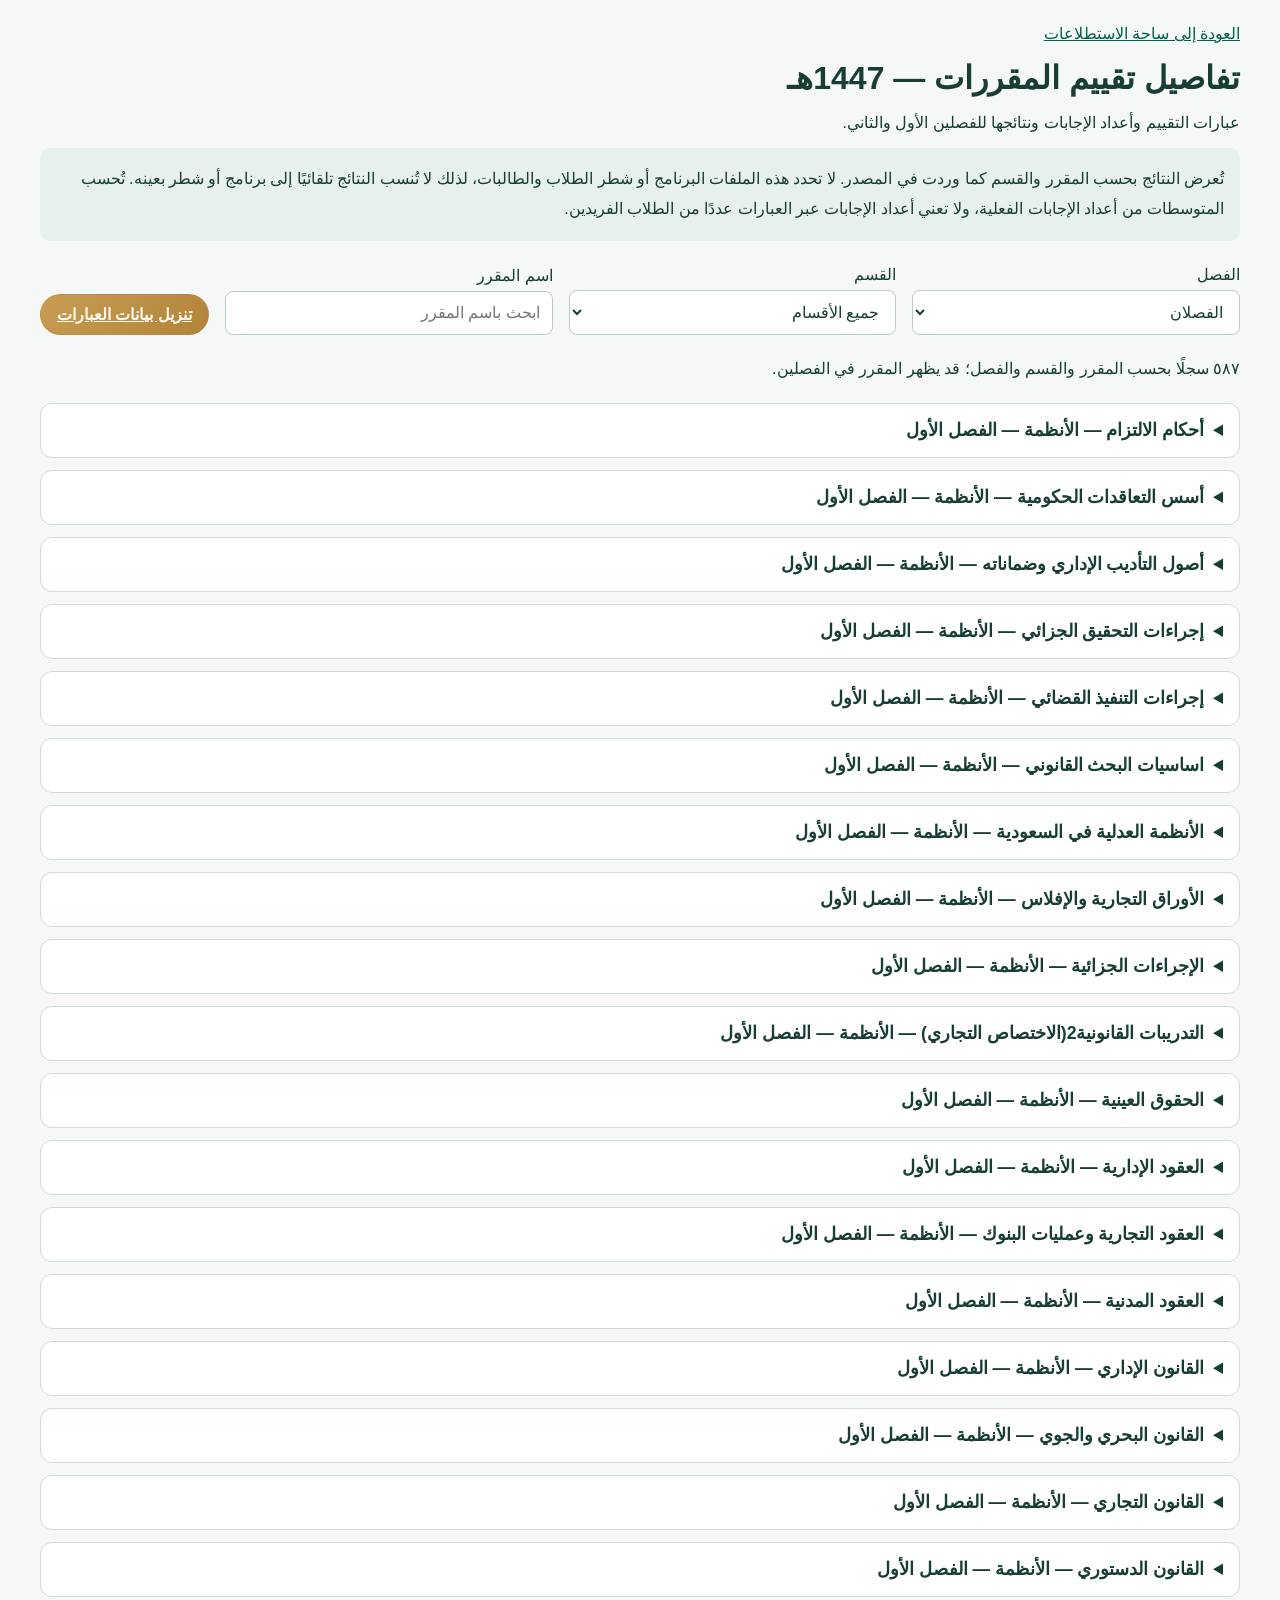
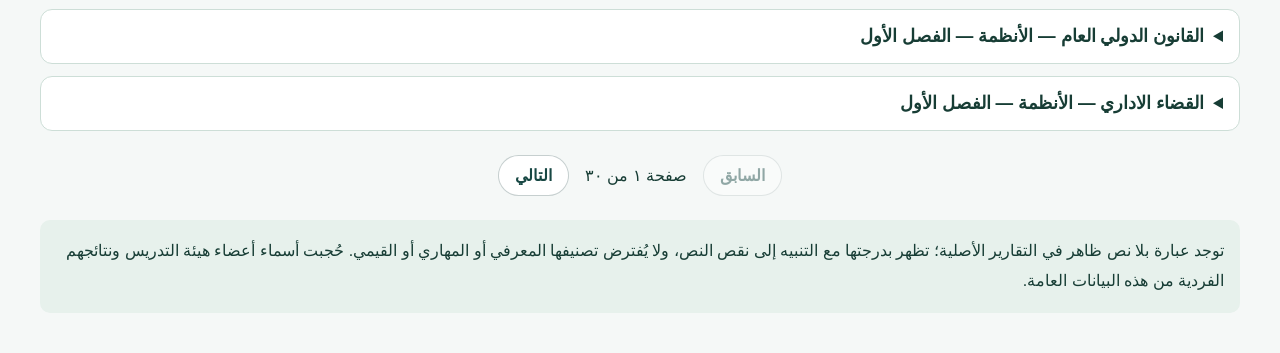
<file: course-item-evaluations.html>
<!doctype html>
<html lang="ar" dir="rtl">
<head>
  <meta charset="utf-8">
  <meta name="viewport" content="width=device-width, initial-scale=1">
  <title>تفاصيل تقييم المقررات — 1447</title>
  <link rel="stylesheet" href="css/style.css">
  <style>
    body { margin: 0; padding: 24px; background: #f5f8f7; color: #173d35; }
    main { max-width: 1200px; margin: auto; }
    h1 { margin: 16px 0; }
    .item-tools { display: flex; gap: 16px; flex-wrap: wrap; align-items: end; margin: 24px 0; }
    .item-tools label { display: grid; gap: 6px; min-width: 170px; flex: 1; }
    select, input { padding: 12px; border: 1px solid #b7ccc4; border-radius: 8px; background: white; color: inherit; font: inherit; }
    details { background: white; border: 1px solid #cdded7; border-radius: 12px; margin: 12px 0; padding: 16px; }
    summary { cursor: pointer; font-size: 1.1rem; font-weight: 700; }
    .item-context { margin: 8px 0 16px; font-size: .92rem; color: #4d645d; }
    table { width: 100%; border-collapse: collapse; margin-top: 12px; }
    th, td { padding: 12px 10px; border-bottom: 1px solid #e3ece7; text-align: right; vertical-align: top; }
    th { background: #edf5f1; }
    td:first-child { min-width: 260px; }
    .missing-statement { color: #805308; }
    .item-note { line-height: 1.9; background: #e7f1ec; padding: 16px; border-radius: 10px; }
    .item-pagination { display: flex; justify-content: center; gap: 16px; align-items: center; margin: 24px 0; }
    a { color: #00624e; }
    button:disabled { opacity: .45; cursor: default; }
    #itemStatus { min-height: 28px; }
    @media (max-width: 600px) { body { padding: 12px; } h1 { font-size: 1.6rem; } }
  </style>
</head>
<body>
<main>
  <a href="index.html">العودة إلى ساحة الاستطلاعات</a>
  <h1>تفاصيل تقييم المقررات — 1447هـ</h1>
  <p>عبارات التقييم وأعداد الإجابات ونتائجها للفصلين الأول والثاني.</p>
  <p class="item-note">تُعرض النتائج بحسب المقرر والقسم كما وردت في المصدر. لا تحدد هذه الملفات البرنامج أو شطر الطلاب والطالبات، لذلك لا تُنسب النتائج تلقائيًا إلى برنامج أو شطر بعينه. تُحسب المتوسطات من أعداد الإجابات الفعلية، ولا تعني أعداد الإجابات عبر العبارات عددًا من الطلاب الفريدين.</p>
  <div class="item-tools">
    <label for="itemSemester">الفصل<select id="itemSemester"><option value="all">الفصلان</option><option value="471">الأول — 471</option><option value="472">الثاني — 472</option></select></label>
    <label for="itemDepartment">القسم<select id="itemDepartment"><option value="all">جميع الأقسام</option></select></label>
    <label for="itemQuery">اسم المقرر<input id="itemQuery" type="search" placeholder="ابحث باسم المقرر"></label>
    <a class="btn btn-primary" href="data/course-evaluations/1447/course-item-scores.json" download>تنزيل بيانات العبارات</a>
  </div>
  <p id="itemStatus" role="status" aria-live="polite">جارٍ تحميل التقييمات…</p>
  <div id="itemRecords"></div>
  <div class="item-pagination"><button class="btn" id="itemPrevious" disabled>السابق</button><span id="itemPage"></span><button class="btn" id="itemNext" disabled>التالي</button></div>
  <p class="item-note">توجد عبارة بلا نص ظاهر في التقارير الأصلية؛ تظهر بدرجتها مع التنبيه إلى نقص النص، ولا يُفترض تصنيفها المعرفي أو المهاري أو القيمي. حُجبت أسماء أعضاء هيئة التدريس ونتائجهم الفردية من هذه البيانات العامة.</p>
</main>
<script src="js/course-item-evaluations.js"></script>
</body>
</html>
</file>
<file: css/style.css>
:root {
    --primary-950: #123936;
    --primary-900: #174743;
    --primary-800: #1e5f58;
    --primary-700: #2c786f;
    --primary-100: #e6f1ee;
    --accent-500: #c79e54;
    --surface: #f4f6f7;
    --paper: #ffffff;
    --paper-soft: rgba(255, 255, 255, 0.9);
    --line: rgba(18, 57, 54, 0.12);
    --line-strong: rgba(18, 57, 54, 0.24);
    --text: #173330;
    --text-soft: #64736f;
    --success: #1b8a61;
    --warning: #c17b1f;
    --danger: #be4b3b;
    --info: #2e76b7;
    --shadow-sm: 0 10px 24px rgba(18, 57, 54, 0.06);
    --shadow-md: 0 16px 44px rgba(18, 57, 54, 0.08);
    --radius-xl: 26px;
    --radius-lg: 20px;
    --radius-md: 16px;
    --radius-sm: 12px;
    --font-head: "Readex Pro", sans-serif;
    --font-body: "Tajawal", sans-serif;
}

*,
*::before,
*::after {
    box-sizing: border-box;
}

html {
    scroll-behavior: smooth;
}

body {
    margin: 0;
    min-height: 100vh;
    color: var(--text);
    font-family: var(--font-body);
    background:
        radial-gradient(circle at top right, rgba(199, 158, 84, 0.18), transparent 22%),
        radial-gradient(circle at left bottom, rgba(44, 120, 111, 0.12), transparent 26%),
        linear-gradient(180deg, #f7f2e8 0%, #f9fbfb 42%, #eef4f3 100%);
}

button,
select,
input {
    font: inherit;
}

.hidden {
    display: none !important;
}

body.sheet-open {
    overflow: hidden;
}

.page-shell {
    width: min(1500px, calc(100% - 28px));
    margin: 16px auto 28px;
    display: grid;
    gap: 16px;
}

.hero,
.panel,
.card,
.compare-slot {
    background: var(--paper-soft);
    border: 1px solid var(--line);
    box-shadow: var(--shadow-md);
}

.hero {
    padding: 26px;
    border-radius: 34px;
    color: #fff8ef;
    background:
        radial-gradient(circle at top left, rgba(199, 158, 84, 0.14), transparent 30%),
        radial-gradient(circle at bottom right, rgba(255, 255, 255, 0.08), transparent 28%),
        linear-gradient(135deg, var(--primary-950), var(--primary-800));
}

.hero-top {
    display: flex;
    align-items: start;
    justify-content: space-between;
    gap: 18px;
}

.hero-copy {
    display: grid;
    gap: 8px;
}

.hero-kicker {
    margin: 0;
    font-family: var(--font-head);
    font-size: 0.9rem;
    font-weight: 700;
    color: rgba(255, 245, 226, 0.84);
}

.hero h1 {
    margin: 0;
    font-family: var(--font-head);
    font-size: clamp(2rem, 4vw, 3.35rem);
    line-height: 1.08;
}

.hero-text {
    margin: 0;
    max-width: 860px;
    font-size: 1rem;
    line-height: 1.85;
    color: rgba(255, 248, 239, 0.82);
}

.hero-mark {
    width: 104px;
    height: 104px;
    padding: 14px;
    border-radius: 28px;
    color: #ffe8b7;
    background: rgba(255, 255, 255, 0.08);
    border: 1px solid rgba(255, 255, 255, 0.14);
    flex-shrink: 0;
}

.hero-mark svg {
    width: 100%;
    height: 100%;
}

.summary-grid {
    margin-top: 18px;
    display: grid;
    grid-template-columns: repeat(4, minmax(0, 1fr));
    gap: 10px;
}

.summary-card {
    padding: 12px 14px;
    border-radius: 18px;
    background: rgba(255, 255, 255, 0.08);
    border: 1px solid rgba(255, 255, 255, 0.1);
    min-height: 84px;
}

.summary-label {
    font-size: 0.84rem;
    font-weight: 700;
    color: rgba(255, 248, 239, 0.74);
}

.summary-value {
    margin-top: 5px;
    font-family: var(--font-head);
    font-size: 1.28rem;
    line-height: 1.25;
    color: #fffdf7;
}

.summary-note {
    margin-top: 3px;
    color: rgba(255, 248, 239, 0.72);
    line-height: 1.55;
    font-size: 0.74rem;
}

.panel,
.card {
    border-radius: var(--radius-xl);
}

.panel,
.card,
.compare-slot {
    padding: 20px;
}

.nav-panel {
    padding: 14px 18px;
}

.nav-tabs {
    display: flex;
    flex-wrap: wrap;
    gap: 10px;
}

.gs-intro p { line-height: 1.9; }
.gs-toolbar { display: flex; justify-content: space-between; align-items: center; gap: 16px; flex-wrap: wrap; }
.gs-questionnaire { margin-top: 22px; }
.gs-axis { margin-top: 24px; }
.gs-axis h4 { color: var(--primary-900); font-size: 1.1rem; margin-bottom: 14px; }
.gs-table { min-width: 850px; }
.gs-table th[scope="row"] { min-width: 230px; max-width: 420px; white-space: normal; font-weight: 500; }
.gs-table td { vertical-align: top; white-space: normal; }
.gs-table summary { cursor: pointer; color: var(--primary-900); white-space: nowrap; }
.gs-distribution { list-style: none; padding: 0; min-width: 230px; max-width: 400px; }
.gs-distribution li { display: flex; justify-content: space-between; gap: 18px; padding: 8px 0; border-bottom: 1px solid var(--line-strong); }
.gs-distribution strong { white-space: nowrap; }
.gs-count-note { display: block; margin-top: 6px; color: var(--text-soft); }
#graduateSurveysSection, #graduateSurveysApp, #gsContent, .gs-questionnaire, .gs-axis { min-width: 0; max-width: 100%; }
#graduateSurveysApp { display: grid; gap: 16px; }
#graduateSurveysSection .table-wrap { width: 100%; max-width: 100%; }

.nav-btn,
.btn {
    border: 1px solid var(--line-strong);
    border-radius: 999px;
    padding: 10px 16px;
    background: rgba(255, 255, 255, 0.92);
    color: var(--primary-900);
    cursor: pointer;
    font-weight: 800;
    transition: transform 0.18s ease, border-color 0.18s ease, background 0.18s ease, color 0.18s ease, box-shadow 0.18s ease;
}

.nav-btn:hover,
.btn:hover,
.nav-btn.is-active {
    transform: translateY(-1px);
    box-shadow: var(--shadow-sm);
    border-color: rgba(44, 120, 111, 0.44);
    background: linear-gradient(135deg, var(--primary-900), var(--primary-700));
    color: #fffdf7;
}

.btn-primary {
    background: linear-gradient(135deg, var(--accent-500), #b28338);
    border-color: rgba(178, 131, 56, 0.45);
    color: #fffaf0;
}

.btn-primary:hover {
    background: linear-gradient(135deg, #d6ab61, #b28338);
    color: #fffaf0;
}

.btn-ghost {
    background: var(--surface);
}

.main-grid,
.view-section {
    display: grid;
    gap: 18px;
}

.section-head,
.card-head,
.filter-subhead {
    display: flex;
    align-items: start;
    justify-content: space-between;
    gap: 14px;
}

.section-head h2,
.card-head h3,
.filter-subhead h3 {
    margin: 0;
    font-family: var(--font-head);
    color: var(--primary-950);
}

.section-head h2 {
    font-size: 1.36rem;
}

.card-head h3,
.filter-subhead h3 {
    font-size: 1.02rem;
}

.meta-text,
.section-head p,
.filter-subhead p {
    margin: 6px 0 0;
    color: var(--text-soft);
    line-height: 1.8;
}

.filters-grid,
.kpi-grid,
.charts-grid,
.compare-grid,
.insights-grid,
.selector-layout {
    display: grid;
    gap: 14px;
}

.filters-grid {
    grid-template-columns: repeat(4, minmax(0, 1fr));
}

.filters-grid-5 {
    grid-template-columns: repeat(5, minmax(0, 1fr));
}

.filters-grid-3 {
    grid-template-columns: repeat(3, minmax(0, 1fr));
}

.filters-grid-2 {
    grid-template-columns: repeat(2, minmax(0, 1fr));
}

.filters-grid-single {
    grid-template-columns: minmax(0, 1fr);
}

.field-group {
    display: grid;
    gap: 8px;
}

.field-group label {
    font-size: 0.92rem;
    font-weight: 800;
    color: var(--primary-900);
}

.field-group select,
.field-group input[type="search"] {
    width: 100%;
    max-width: 100%;
    padding: 13px 14px;
    border: 1px solid var(--line-strong);
    border-radius: var(--radius-md);
    background: #fff;
    color: var(--text);
    transition: border-color 0.18s ease, box-shadow 0.18s ease;
}

.field-group select:focus,
.field-group input[type="search"]:focus {
    outline: none;
    border-color: rgba(44, 120, 111, 0.7);
    box-shadow: 0 0 0 4px rgba(44, 120, 111, 0.12);
}

.field-group select:disabled,
.field-group input[type="search"]:disabled {
    background: #f4f6f7;
    color: #8a9995;
    cursor: not-allowed;
}

.native-select-hidden {
    display: none;
}

.filterable-select {
    position: relative;
}

.filterable-select__trigger {
    width: 100%;
    min-height: 52px;
    padding: 12px 14px;
    border: 1px solid var(--line-strong);
    border-radius: var(--radius-md);
    background: #fff;
    color: var(--text);
    display: flex;
    align-items: center;
    justify-content: space-between;
    gap: 12px;
    text-align: right;
    cursor: pointer;
    transition: border-color 0.18s ease, box-shadow 0.18s ease;
}

.filterable-select.is-open .filterable-select__trigger {
    border-color: rgba(44, 120, 111, 0.7);
    box-shadow: 0 0 0 4px rgba(44, 120, 111, 0.12);
}

.filterable-select__trigger:disabled {
    background: #f4f6f7;
    color: #8a9995;
    cursor: not-allowed;
}

.filterable-select__trigger-label {
    flex: 1;
    min-width: 0;
    line-height: 1.7;
    white-space: normal;
}

.filterable-select__trigger-icon {
    color: var(--primary-700);
    font-size: 0.9rem;
    flex: 0 0 auto;
}

.filterable-select__menu {
    position: absolute;
    top: calc(100% + 8px);
    inset-inline-start: 0;
    z-index: 9999;
    display: none;
    gap: 10px;
    padding: 12px;
    border-radius: var(--radius-lg);
    border: 1px solid var(--line-strong);
    background: #fff;
    box-shadow: 0 20px 40px rgba(17, 24, 39, 0.14);
    width: 100%;
    max-width: 100%;
}

.filterable-select.is-open .filterable-select__menu {
    display: grid;
}

.filterable-select__search {
    position: sticky;
    top: 0;
    z-index: 2;
    background: #fff;
}

.filterable-select__search input {
    width: 100%;
    padding: 11px 13px;
    border: 1px solid var(--line-strong);
    border-radius: var(--radius-md);
    background: var(--surface);
    color: var(--text);
}

.filterable-select__search input:focus {
    outline: none;
    border-color: rgba(44, 120, 111, 0.7);
    box-shadow: 0 0 0 4px rgba(44, 120, 111, 0.12);
}

.filterable-select__options {
    display: grid;
    gap: 8px;
    max-height: 320px;
    overflow: auto;
    padding-inline-end: 2px;
}

.filterable-select__empty {
    padding: 14px;
    border-radius: var(--radius-md);
    background: var(--surface);
    color: var(--text-soft);
    text-align: center;
    font-size: 0.9rem;
}

.filterable-select__option {
    width: 100%;
    border: 1px solid var(--line);
    border-right-width: 4px;
    border-radius: var(--radius-md);
    background: #fff;
    padding: 11px 12px;
    display: grid;
    gap: 7px;
    text-align: right;
    cursor: pointer;
    transition: transform 0.16s ease, border-color 0.16s ease, box-shadow 0.16s ease, background 0.16s ease;
}

.filterable-select__option:hover {
    transform: translateY(-1px);
    border-color: rgba(44, 120, 111, 0.35);
    box-shadow: 0 10px 24px rgba(17, 24, 39, 0.08);
}

.filterable-select__option.is-selected {
    background: rgba(44, 120, 111, 0.07);
    border-color: rgba(44, 120, 111, 0.55);
}

.filterable-select__option[data-tone="all"] {
    border-right-color: var(--primary-500);
}

.filterable-select__option[data-tone="section"] {
    border-right-color: #0f766e;
}

.filterable-select__option[data-tone="survey"] {
    border-right-color: #7c3aed;
}

.filterable-select__option[data-tone="topic"] {
    border-right-color: #b45309;
}

.filterable-select__option[data-tone="criterion"] {
    border-right-color: #0f766e;
}

.filterable-select__option[data-tone="side"] {
    border-right-color: #ca8a04;
    background: #fffbeb;
}

.filterable-select__option[data-tone="phrase"] {
    border-right-color: #475569;
    background: #f8fafc;
}

.filterable-select__option[data-tone="program"] {
    border-right-color: #2c786f;
    background: rgba(44, 120, 111, 0.04);
}

.filterable-select__option-head {
    display: flex;
    align-items: flex-start;
    justify-content: space-between;
    gap: 10px;
}

.filterable-select__title {
    flex: 1;
    min-width: 0;
    font-weight: 800;
    color: var(--primary-900);
    line-height: 1.7;
    white-space: normal;
}

.filterable-select__meta {
    color: var(--text-soft);
    line-height: 1.8;
    font-size: 0.88rem;
    white-space: normal;
}

.filterable-select__badge {
    flex: 0 0 auto;
    display: inline-flex;
    align-items: center;
    justify-content: center;
    padding: 4px 10px;
    border-radius: 999px;
    font-size: 0.76rem;
    font-weight: 900;
    line-height: 1.2;
}

.filterable-select__badge[data-tone="all"] {
    background: rgba(44, 120, 111, 0.12);
    color: var(--primary-800);
}

.filterable-select__badge[data-tone="section"],
.filterable-select__badge[data-tone="criterion"] {
    background: rgba(15, 118, 110, 0.12);
    color: #0f766e;
}

.filterable-select__badge[data-tone="survey"] {
    background: rgba(124, 58, 237, 0.12);
    color: #6d28d9;
}

.filterable-select__badge[data-tone="topic"],
.filterable-select__badge[data-tone="side"] {
    background: rgba(202, 138, 4, 0.15);
    color: #854d0e;
}

.filterable-select__badge[data-tone="phrase"] {
    background: rgba(71, 85, 105, 0.12);
    color: #334155;
}

.field-hint {
    color: var(--text-soft);
    font-size: 0.78rem;
    line-height: 1.5;
}

.filter-card {
    display: grid;
    gap: 14px;
    overflow: visible;
}

.chips-row {
    display: flex;
    flex-wrap: wrap;
    gap: 10px;
}

.chip {
    display: inline-flex;
    align-items: center;
    gap: 6px;
    padding: 9px 12px;
    border-radius: 999px;
    background: var(--surface);
    border: 1px solid var(--line);
    color: var(--primary-900);
    font-size: 0.88rem;
    font-weight: 700;
}

.kpi-grid {
    grid-template-columns: repeat(4, minmax(0, 1fr));
}

.kpi-grid-3 {
    grid-template-columns: repeat(3, minmax(0, 1fr));
}

.kpi-card {
    padding: 18px;
    border-radius: var(--radius-lg);
    background: var(--paper);
    border: 1px solid var(--line);
    box-shadow: var(--shadow-sm);
    position: relative;
    overflow: hidden;
}

.kpi-card::before {
    content: "";
    position: absolute;
    inset-inline-start: 0;
    top: 0;
    bottom: 0;
    width: 6px;
    background: var(--primary-700);
}

.kpi-card.good::before {
    background: var(--success);
}

.kpi-card.warning::before {
    background: var(--warning);
}

.kpi-card.danger::before {
    background: var(--danger);
}

.kpi-card.info::before {
    background: var(--info);
}

.kpi-label {
    color: var(--text-soft);
    font-size: 0.9rem;
    font-weight: 700;
}

.kpi-value {
    margin-top: 10px;
    font-family: var(--font-head);
    font-size: 1.82rem;
    color: var(--primary-950);
}

.kpi-note {
    margin-top: 8px;
    color: var(--text-soft);
    line-height: 1.7;
    font-size: 0.88rem;
}

.charts-grid {
    grid-template-columns: repeat(2, minmax(0, 1fr));
}

.charts-grid-single {
    grid-template-columns: minmax(0, 1fr);
}

.chart-wrap {
    position: relative;
    width: 100%;
}

.chart-medium {
    height: 320px;
}

.chart-tall {
    height: 390px;
}

.chart-empty {
    display: grid;
    place-items: center;
    min-height: 220px;
    color: var(--text-soft);
    font-weight: 700;
    text-align: center;
    padding: 12px;
}

.compare-grid {
    grid-template-columns: repeat(3, minmax(0, 1fr));
}

.compare-slot {
    border-radius: var(--radius-lg);
}

.compare-slot h3 {
    margin: 0 0 14px;
    font-family: var(--font-head);
    font-size: 1rem;
    color: var(--primary-950);
}

.action-group {
    display: flex;
    flex-wrap: wrap;
    gap: 10px;
}

.table-wrap {
    overflow-x: auto;
    border: 1px solid var(--line);
    border-radius: var(--radius-md);
    background: #fff;
}

.data-table {
    width: 100%;
    border-collapse: collapse;
    min-width: 860px;
}

.data-table th,
.data-table td {
    padding: 13px 14px;
    border-bottom: 1px solid rgba(18, 57, 54, 0.08);
    text-align: right;
    vertical-align: top;
}

.data-table thead th {
    position: sticky;
    top: 0;
    z-index: 1;
    background: #f8fbfa;
    color: var(--primary-950);
    font-size: 0.92rem;
    font-weight: 800;
    white-space: nowrap;
}

.data-table tbody tr:nth-child(even) {
    background: rgba(244, 246, 247, 0.74);
}

.cell-title {
    display: block;
    font-weight: 800;
    color: var(--primary-950);
    line-height: 1.7;
}

.cell-subtitle {
    display: block;
    margin-top: 4px;
    color: var(--text-soft);
    font-size: 0.86rem;
    line-height: 1.6;
}

.table-detail-stack {
    display: grid;
    gap: 2px;
    min-width: 220px;
}

.report-summary-bar {
    display: flex;
    flex-wrap: wrap;
    gap: 10px;
    margin-bottom: 16px;
}

.report-summary-pill {
    display: inline-flex;
    align-items: center;
    padding: 8px 12px;
    border-radius: 999px;
    background: rgba(30, 95, 88, 0.08);
    color: var(--primary-900);
    font-size: 0.84rem;
    font-weight: 700;
}

.report-table-wrap {
    background: #fcfdfd;
}

.report-focus-cell,
.report-year-cell,
.report-improvement-cell {
    display: grid;
    gap: 6px;
}

.report-focus-title {
    color: var(--primary-950);
    font-weight: 900;
    line-height: 1.8;
}

.report-focus-meta,
.report-year-detail,
.report-year-percent {
    color: var(--text-soft);
    font-size: 0.85rem;
    line-height: 1.7;
}

.report-score-pill {
    display: inline-flex;
    align-items: center;
    justify-content: center;
    width: fit-content;
    min-width: 92px;
    padding: 8px 14px;
    border-radius: 14px;
    background: linear-gradient(135deg, rgba(23, 71, 67, 0.12), rgba(30, 95, 88, 0.18));
    color: var(--primary-950);
    font-family: var(--font-head);
    font-size: 1.05rem;
    font-weight: 900;
}

.report-score-pill.is-improvement {
    background: linear-gradient(135deg, rgba(27, 138, 97, 0.14), rgba(199, 158, 84, 0.18));
    color: #0f6b47;
}

.score-pill,
.status-pill {
    display: inline-flex;
    align-items: center;
    justify-content: center;
    min-width: 82px;
    padding: 7px 12px;
    border-radius: 999px;
    font-weight: 800;
    white-space: nowrap;
}

.score-pill {
    background: var(--primary-100);
    color: var(--primary-900);
}

.status-pill {
    min-width: unset;
    font-size: 0.9rem;
}

.status-excellent {
    background: rgba(27, 138, 97, 0.12);
    color: var(--success);
}

.status-good {
    background: rgba(46, 118, 183, 0.12);
    color: var(--info);
}

.status-medium {
    background: rgba(193, 123, 31, 0.14);
    color: var(--warning);
}

.status-watch {
    background: rgba(190, 75, 59, 0.12);
    color: var(--danger);
}

.delta-pill {
    display: inline-flex;
    align-items: center;
    justify-content: center;
    min-width: 112px;
    padding: 7px 12px;
    border-radius: 999px;
    font-weight: 800;
    white-space: nowrap;
}

.delta-pill.positive {
    background: rgba(27, 138, 97, 0.12);
    color: var(--success);
}

.empty-state {
    padding: 20px;
    text-align: center;
    color: var(--text-soft);
    font-weight: 700;
}

.insights-grid {
    grid-template-columns: repeat(2, minmax(0, 1fr));
}

.insight-list {
    display: grid;
    gap: 12px;
}

.insight-item {
    padding: 14px 16px;
    border-radius: var(--radius-md);
    background: var(--surface);
    border: 1px solid var(--line);
    display: grid;
    gap: 6px;
}

.insight-item-title {
    font-weight: 800;
    color: var(--primary-950);
    line-height: 1.7;
}

.insight-item-meta {
    color: var(--text-soft);
    font-size: 0.88rem;
}

.insight-item-value {
    font-family: var(--font-head);
    color: var(--primary-900);
}

.insight-item-button {
    width: 100%;
    text-align: start;
    cursor: pointer;
    transition: transform 0.18s ease, border-color 0.18s ease, box-shadow 0.18s ease;
}

.insight-item-button:hover,
.insight-item-button:focus-visible {
    border-color: rgba(30, 95, 88, 0.28);
    box-shadow: 0 14px 26px rgba(18, 57, 54, 0.08);
    transform: translateY(-1px);
}

.insight-item-button:focus-visible {
    outline: 3px solid rgba(30, 95, 88, 0.18);
    outline-offset: 2px;
}

.insight-item-foot {
    display: flex;
    align-items: center;
    justify-content: space-between;
    gap: 12px;
    color: var(--text-soft);
    font-size: 0.84rem;
}

.insight-item-arrow {
    font-size: 1rem;
    color: var(--primary-800);
}

/* Multi-select dropdown */
.multi-select {
    position: relative;
}

.multi-select__trigger {
    display: flex;
    align-items: center;
    justify-content: space-between;
    width: 100%;
    padding: 10px 14px;
    border-radius: var(--radius-md);
    border: 1px solid var(--line-strong);
    background: #fff;
    font: inherit;
    color: var(--text);
    cursor: pointer;
    min-height: 44px;
}

.multi-select__trigger:hover {
    border-color: var(--primary-600);
}

.multi-select__trigger-icon {
    color: var(--text-soft);
    font-size: 0.85em;
}

.multi-select__menu {
    position: absolute;
    top: calc(100% + 6px);
    inset-inline: 0;
    z-index: 9999;
    display: none;
    padding: 10px;
    border-radius: var(--radius-lg);
    border: 1px solid var(--line-strong);
    background: #fff;
    box-shadow: 0 16px 32px rgba(17, 24, 39, 0.12);
    max-height: 320px;
    overflow-y: auto;
}

.multi-select.is-open .multi-select__menu {
    display: block;
}

.multi-select__actions {
    display: flex;
    gap: 8px;
    padding-block-end: 8px;
    margin-block-end: 8px;
    border-block-end: 1px solid var(--line);
}

.multi-select__options {
    display: grid;
    gap: 4px;
}

.multi-select__options .program-option {
    padding: 8px 10px;
    border: none;
    background: transparent;
    border-radius: var(--radius-sm);
}

.multi-select__options .program-option:hover {
    background: var(--surface);
}

.multi-select__options .program-option input {
    margin-top: 2px;
}

.program-checklist {
    display: grid;
    grid-template-columns: repeat(3, minmax(0, 1fr));
    gap: 10px;
}

.program-option,
.custom-option {
    display: flex;
    align-items: start;
    gap: 10px;
    padding: 12px 14px;
    border-radius: var(--radius-md);
    background: var(--surface);
    border: 1px solid var(--line);
}

.program-option input,
.custom-option input {
    margin-top: 3px;
    accent-color: var(--primary-800);
}

.program-option span,
.custom-option-copy {
    display: grid;
    gap: 3px;
}

.program-option strong,
.custom-option-title {
    color: var(--primary-950);
    font-weight: 800;
}

.program-option small,
.custom-option-meta {
    color: var(--text-soft);
    line-height: 1.6;
}

.selector-layout {
    grid-template-columns: 1.1fr 0.9fr;
}

.option-list {
    display: grid;
    gap: 10px;
    max-height: 620px;
    overflow: auto;
    padding-inline-end: 4px;
}

.footer {
    display: flex;
    justify-content: center;
    padding: 8px 6px 18px;
    color: var(--text-soft);
    font-weight: 700;
}

/* NEW STYLES START HERE */

/* 1. Loading Overlay */
.loading-overlay {
    position: fixed;
    inset: 0;
    z-index: 99999;
    display: grid;
    place-items: center;
    background: linear-gradient(135deg, var(--primary-950), var(--primary-800));
    transition: opacity 0.5s ease, visibility 0.5s ease;
}

.loading-overlay.is-hidden {
    opacity: 0;
    visibility: hidden;
    pointer-events: none;
}

.loading-content {
    display: grid;
    gap: 20px;
    justify-items: center;
}

.loading-spinner {
    width: 48px;
    height: 48px;
    border: 4px solid rgba(255, 255, 255, 0.2);
    border-top-color: var(--accent-500);
    border-radius: 50%;
    animation: spin 0.8s linear infinite;
}

@keyframes spin {
    to { transform: rotate(360deg); }
}

.loading-text {
    margin: 0;
    color: rgba(255, 248, 239, 0.85);
    font-family: var(--font-head);
    font-size: 1.1rem;
}

/* 2. Search Tab */
.search-card {
    padding: 0;
    overflow: visible;
}

.search-box {
    display: flex;
    align-items: center;
    gap: 12px;
    padding: 8px 16px;
}

.search-input {
    flex: 1;
    padding: 14px 16px;
    border: none;
    background: transparent;
    font: inherit;
    font-size: 1.05rem;
    color: var(--text);
    outline: none;
}

.search-input::placeholder {
    color: var(--text-soft);
}

.search-result-count {
    white-space: nowrap;
    font-size: 0.85rem;
    font-weight: 700;
    color: var(--primary-800);
    padding: 5px 12px;
    border-radius: var(--radius-full);
    background: var(--surface);
}

.search-result-count:empty {
    display: none;
}

.search-results {
    margin-top: 8px;
}

.search-empty-state {
    display: flex;
    flex-direction: column;
    align-items: center;
    gap: 12px;
    padding: 60px 20px;
    color: var(--text-soft);
    text-align: center;
}

.search-empty-state svg {
    opacity: 0.35;
}

.search-results-list {
    display: grid;
    gap: 10px;
}

.search-result-item {
    display: grid;
    gap: 8px;
    padding: 16px 18px;
    border-radius: var(--radius-lg);
    background: #fff;
    border: 1px solid var(--line);
    transition: border-color 0.16s ease, box-shadow 0.16s ease;
}

.search-result-item:hover {
    border-color: rgba(44, 120, 111, 0.3);
    box-shadow: 0 6px 16px rgba(17, 24, 39, 0.06);
}

.search-result-head {
    display: flex;
    align-items: start;
    justify-content: space-between;
    gap: 12px;
}

.search-result-title {
    font-weight: 800;
    color: var(--primary-950);
    line-height: 1.6;
}

.search-result-score {
    font-weight: 800;
    font-size: 1.1rem;
    padding: 2px 10px;
    border-radius: var(--radius-full);
    white-space: nowrap;
}

.search-result-score[data-tone="good"] { color: #166534; background: #dcfce7; }
.search-result-score[data-tone="ok"] { color: #854d0e; background: #fef9c3; }
.search-result-score[data-tone="low"] { color: #991b1b; background: #fee2e2; }

.search-result-badges {
    display: flex;
    flex-wrap: wrap;
    gap: 6px;
}

.search-result-badge {
    display: inline-flex;
    align-items: center;
    gap: 4px;
    font-size: 0.78rem;
    padding: 3px 10px;
    border-radius: var(--radius-full);
    background: var(--surface);
    color: var(--text-soft);
    font-weight: 600;
}

.search-result-badge.is-program { background: rgba(44, 120, 111, 0.08); color: var(--primary-800); }
.search-result-badge.is-year { background: rgba(199, 158, 84, 0.1); color: #92400e; }
.search-result-badge.is-gender { background: rgba(14, 116, 144, 0.1); color: #0f4c5c; }
.search-result-badge.is-criterion { background: rgba(124, 58, 237, 0.08); color: #6d28d9; }

.search-result-context {
    font-size: 0.88rem;
    color: var(--text-soft);
    line-height: 1.7;
}

.search-result-metrics {
    display: flex;
    flex-wrap: wrap;
    gap: 8px 12px;
    font-size: 0.88rem;
    color: var(--text-soft);
}

.search-result-metric {
    display: inline-flex;
    align-items: center;
    gap: 4px;
    font-weight: 600;
}

.search-result-context mark {
    background: rgba(199, 158, 84, 0.25);
    color: inherit;
    border-radius: 2px;
    padding: 0 2px;
}

.pdf-export-shell {
    position: fixed;
    top: 0;
    left: -200vw;
    width: 1180px;
    padding: 24px;
    background: #f5f7fb;
    direction: rtl;
    z-index: -1;
}

.pdf-export-card {
    display: grid;
    gap: 18px;
    padding: 28px;
    border-radius: 24px;
    background: #ffffff;
    border: 1px solid rgba(18, 57, 54, 0.1);
    box-shadow: 0 18px 40px rgba(15, 23, 42, 0.08);
}

.pdf-export-head {
    display: flex;
    align-items: start;
    justify-content: space-between;
    gap: 16px;
    padding-bottom: 14px;
    border-bottom: 1px solid rgba(18, 57, 54, 0.1);
}

.pdf-export-head h1 {
    margin: 0;
    font-size: 1.5rem;
    color: var(--primary-950);
}

.pdf-export-head p,
.pdf-export-date {
    margin: 6px 0 0;
    color: var(--text-soft);
    font-size: 0.92rem;
}

.pdf-export-badges {
    display: flex;
    flex-wrap: wrap;
    gap: 8px;
}

.pdf-export-badge {
    display: inline-flex;
    align-items: center;
    padding: 6px 12px;
    border-radius: 999px;
    background: rgba(44, 120, 111, 0.08);
    color: var(--primary-800);
    font-size: 0.85rem;
    font-weight: 700;
}

.pdf-export-metrics {
    display: grid;
    grid-template-columns: repeat(3, minmax(0, 1fr));
    gap: 12px;
}

.pdf-export-metric {
    display: grid;
    gap: 4px;
    padding: 14px 16px;
    border-radius: 18px;
    background: linear-gradient(135deg, rgba(44, 120, 111, 0.08), rgba(199, 158, 84, 0.12));
    border: 1px solid rgba(44, 120, 111, 0.08);
}

.pdf-export-metric-label {
    color: var(--text-soft);
    font-size: 0.84rem;
    font-weight: 700;
}

.pdf-export-metric strong {
    color: var(--primary-950);
    font-size: 1.05rem;
}

.pdf-export-note {
    padding: 12px 14px;
    border-radius: 14px;
    background: #fff8e6;
    color: #8a5a00;
    font-size: 0.88rem;
    font-weight: 700;
}

.pdf-export-table-wrap {
    overflow: hidden;
    border-radius: 18px;
    border: 1px solid rgba(18, 57, 54, 0.1);
}

.pdf-export-table {
    width: 100%;
    border-collapse: collapse;
    background: #ffffff;
}

.pdf-export-table th,
.pdf-export-table td {
    padding: 10px 12px;
    text-align: right;
    vertical-align: top;
    border-bottom: 1px solid rgba(18, 57, 54, 0.08);
    font-size: 0.86rem;
    line-height: 1.7;
}

.pdf-export-table th {
    background: #f0f5f4;
    color: var(--primary-950);
    font-weight: 800;
}

/* 3. Chip Filter Groups */
.chip-filter-group {
    display: flex;
    flex-wrap: wrap;
    gap: 18px;
}

.chip-filter {
    display: grid;
    gap: 8px;
}

.chip-filter-label {
    font-size: 0.88rem;
    font-weight: 800;
    color: var(--primary-900);
}

.chip-filter-options {
    display: flex;
    flex-wrap: wrap;
    gap: 8px;
}

.chip-option {
    padding: 9px 16px;
    border: 1px solid var(--line-strong);
    border-radius: 999px;
    background: rgba(255, 255, 255, 0.92);
    color: var(--primary-900);
    font: inherit;
    font-size: 0.88rem;
    font-weight: 700;
    cursor: pointer;
    transition: transform 0.16s ease, border-color 0.16s ease, background 0.16s ease, color 0.16s ease, box-shadow 0.16s ease;
    white-space: nowrap;
}

.chip-option:hover {
    transform: translateY(-1px);
    box-shadow: var(--shadow-sm);
    border-color: rgba(44, 120, 111, 0.35);
}

.chip-option.is-active {
    background: linear-gradient(135deg, var(--primary-900), var(--primary-700));
    color: #fffdf7;
    border-color: transparent;
    box-shadow: var(--shadow-sm);
}

/* 4. Sub-tabs */
.sub-tabs {
    display: flex;
    gap: 8px;
    padding: 6px;
    background: var(--surface);
    border-radius: var(--radius-lg);
    border: 1px solid var(--line);
}

.sub-tab {
    flex: 1;
    padding: 12px 16px;
    border: none;
    border-radius: var(--radius-md);
    background: transparent;
    color: var(--text-soft);
    font: inherit;
    font-weight: 800;
    cursor: pointer;
    transition: background 0.18s ease, color 0.18s ease, box-shadow 0.18s ease;
}

.sub-tab:hover {
    background: rgba(255, 255, 255, 0.7);
    color: var(--primary-900);
}

.sub-tab.is-active {
    background: var(--paper);
    color: var(--primary-950);
    box-shadow: var(--shadow-sm);
}

.sub-view {
    display: grid;
    gap: 18px;
}

/* 5. FAB (Floating Action Button) */
.fab {
    position: fixed;
    bottom: 28px;
    inset-inline-start: 28px;
    z-index: 50;
    width: 60px;
    height: 60px;
    border: none;
    border-radius: 50%;
    background: linear-gradient(135deg, var(--accent-500), #b28338);
    color: #fffaf0;
    box-shadow: 0 8px 28px rgba(178, 131, 56, 0.35);
    cursor: pointer;
    display: grid;
    place-items: center;
    transition: transform 0.2s ease, box-shadow 0.2s ease;
}

.fab:hover {
    transform: translateY(-3px) scale(1.05);
    box-shadow: 0 12px 36px rgba(178, 131, 56, 0.45);
}

.fab svg {
    width: 28px;
    height: 28px;
}

/* 6. Drawer (slide-out panel) */
.drawer {
    position: fixed;
    inset: 0;
    z-index: 100;
}

.drawer.hidden {
    display: none;
}

.drawer-backdrop {
    position: absolute;
    inset: 0;
    background: rgba(0, 0, 0, 0.45);
    backdrop-filter: blur(4px);
    animation: fadeIn 0.25s ease;
}

@keyframes fadeIn {
    from { opacity: 0; }
    to { opacity: 1; }
}

.drawer-panel {
    position: absolute;
    top: 0;
    bottom: 0;
    inset-inline-end: 0;
    width: min(680px, calc(100% - 20px));
    background: var(--surface);
    overflow-y: auto;
    box-shadow: -8px 0 40px rgba(0, 0, 0, 0.15);
    animation: slideIn 0.3s ease;
}

@keyframes slideIn {
    from { transform: translateX(100%); }
    to { transform: translateX(0); }
}

[dir="rtl"] .drawer-panel {
    animation-name: slideInRtl;
}

@keyframes slideInRtl {
    from { transform: translateX(-100%); }
    to { transform: translateX(0); }
}

.drawer-head {
    position: sticky;
    top: 0;
    z-index: 2;
    display: flex;
    align-items: center;
    justify-content: space-between;
    padding: 20px 24px;
    background: var(--paper);
    border-bottom: 1px solid var(--line);
}

.drawer-head h2 {
    margin: 0;
    font-family: var(--font-head);
    font-size: 1.2rem;
    color: var(--primary-950);
}

.drawer-close {
    width: 40px;
    height: 40px;
    border: 1px solid var(--line);
    border-radius: 50%;
    background: var(--surface);
    color: var(--text);
    font-size: 1.4rem;
    cursor: pointer;
    display: grid;
    place-items: center;
    transition: background 0.15s ease;
}

.drawer-close:hover {
    background: var(--line);
}

.drawer-body {
    padding: 20px 24px 40px;
    display: grid;
    gap: 18px;
}

.selector-layout-stacked {
    display: grid;
    gap: 18px;
}

/* 7. Bottom Sheet */
.bottom-sheet {
    position: fixed;
    inset: 0;
    z-index: 200;
}

.bottom-sheet.hidden {
    display: none;
}

.bottom-sheet-backdrop {
    position: absolute;
    inset: 0;
    background: rgba(0, 0, 0, 0.4);
    animation: fadeIn 0.2s ease;
}

.bottom-sheet-panel {
    position: absolute;
    bottom: 0;
    inset-inline: 0;
    max-height: 75vh;
    background: var(--paper);
    border-radius: var(--radius-xl) var(--radius-xl) 0 0;
    overflow: hidden;
    display: grid;
    grid-template-rows: auto auto auto 1fr;
    animation: sheetUp 0.3s ease;
}

@keyframes sheetUp {
    from { transform: translateY(100%); }
    to { transform: translateY(0); }
}

.bottom-sheet-handle {
    width: 40px;
    height: 5px;
    border-radius: 999px;
    background: var(--line-strong);
    margin: 12px auto 4px;
}

.bottom-sheet-head {
    padding: 10px 20px;
    display: flex;
    align-items: center;
    justify-content: space-between;
    gap: 12px;
}

.bottom-sheet-head h3 {
    margin: 0;
    font-family: var(--font-head);
    font-size: 1.05rem;
    color: var(--primary-950);
}

.bottom-sheet-close {
    width: 38px;
    height: 38px;
    border: 1px solid var(--line);
    border-radius: 999px;
    background: var(--surface);
    color: var(--primary-900);
    font-size: 1.35rem;
    line-height: 1;
    cursor: pointer;
}

.bottom-sheet-close:hover,
.bottom-sheet-close:focus-visible {
    border-color: rgba(30, 95, 88, 0.28);
    box-shadow: 0 0 0 4px rgba(44, 120, 111, 0.1);
    outline: none;
}

.bottom-sheet-search {
    padding: 0 20px 12px;
}

.bottom-sheet-search input {
    width: 100%;
    padding: 12px 14px;
    border: 1px solid var(--line-strong);
    border-radius: var(--radius-md);
    background: var(--surface);
    color: var(--text);
    font: inherit;
}

.bottom-sheet-search input:focus {
    outline: none;
    border-color: rgba(44, 120, 111, 0.7);
    box-shadow: 0 0 0 4px rgba(44, 120, 111, 0.12);
}

.bottom-sheet-options {
    overflow-y: auto;
    padding: 0 20px 24px;
    display: grid;
    gap: 8px;
}

.detail-sheet-summary {
    display: grid;
    gap: 10px;
    padding: 6px 0 2px;
}

.detail-sheet-badges {
    display: flex;
    flex-wrap: wrap;
    gap: 8px;
}

.detail-sheet-chip {
    display: inline-flex;
    align-items: center;
    gap: 6px;
    padding: 6px 10px;
    border-radius: 999px;
    background: rgba(30, 95, 88, 0.08);
    color: var(--primary-900);
    font-size: 0.85rem;
    font-weight: 700;
}

.detail-sheet-chip.positive {
    background: rgba(27, 138, 97, 0.12);
    color: #0f6b47;
}

.detail-sheet-summary p {
    margin: 0;
    color: var(--text-soft);
    line-height: 1.8;
}

.detail-sheet-grid {
    display: grid;
    grid-template-columns: repeat(2, minmax(0, 1fr));
    gap: 12px;
    margin-top: 10px;
}

.detail-sheet-card {
    padding: 14px;
    border: 1px solid var(--line);
    border-radius: var(--radius-lg);
    background: var(--surface);
    display: grid;
    gap: 12px;
}

.detail-sheet-card-head {
    display: flex;
    align-items: flex-start;
    justify-content: space-between;
    gap: 12px;
}

.detail-sheet-year {
    font-family: var(--font-head);
    font-size: 1rem;
    color: var(--primary-950);
}

.detail-sheet-score {
    font-family: var(--font-head);
    font-size: 1.1rem;
    color: var(--primary-900);
}

.detail-sheet-stats {
    display: grid;
    grid-template-columns: repeat(2, minmax(0, 1fr));
    gap: 10px;
}

.detail-sheet-stat {
    padding: 10px 12px;
    border-radius: var(--radius-md);
    background: rgba(30, 95, 88, 0.05);
    display: grid;
    gap: 3px;
}

.detail-sheet-stat-label,
.detail-sheet-field-label {
    color: var(--text-soft);
    font-size: 0.8rem;
}

.detail-sheet-stat-value,
.detail-sheet-field-value {
    color: var(--primary-950);
    font-weight: 700;
    line-height: 1.7;
}

.detail-sheet-fields {
    display: grid;
    gap: 10px;
}

.detail-sheet-field {
    display: grid;
    gap: 3px;
}

.detail-sheet-card.theme-from {
    border-color: rgba(199, 158, 84, 0.35);
}

.detail-sheet-card.theme-to {
    border-color: rgba(27, 138, 97, 0.28);
}

/* 8. Updated Mobile Responsive */
@media (max-width: 1280px) {
    .kpi-grid {
        grid-template-columns: repeat(2, minmax(0, 1fr));
    }

    .filters-grid-5,
    .filters-grid,
    .program-checklist,
    .compare-grid,
    .charts-grid,
    .selector-layout {
        grid-template-columns: repeat(2, minmax(0, 1fr));
    }
}

@media (max-width: 900px) {
    .page-shell {
        width: min(100%, calc(100% - 18px));
        margin: 10px auto 22px;
    }

    .hero,
    .panel,
    .card,
    .compare-slot {
        border-radius: 22px;
    }

    .hero {
        padding: 22px;
    }

    .hero-top,
    .section-head,
    .card-head,
    .filter-subhead {
        flex-direction: column;
    }

    .hero-mark {
        width: 88px;
        height: 88px;
    }

    .summary-grid,
    .filters-grid-5,
    .filters-grid-3,
    .filters-grid-2,
    .kpi-grid,
    .kpi-grid-3,
    .charts-grid,
    .compare-grid,
    .insights-grid,
    .program-checklist,
    .selector-layout {
        grid-template-columns: minmax(0, 1fr);
    }

    .chart-tall,
    .chart-medium {
        height: 300px;
    }

    .detail-sheet-grid,
    .detail-sheet-stats {
        grid-template-columns: minmax(0, 1fr);
    }

    .chip-filter-group {
        flex-direction: column;
        gap: 14px;
    }

    .drawer-panel {
        width: 100%;
    }

    .fab {
        bottom: 20px;
        inset-inline-start: 20px;
        width: 54px;
        height: 54px;
    }

    /* Mobile table card layout */
    .data-table {
        min-width: unset;
    }

    .data-table thead {
        display: none;
    }

    .data-table tbody tr {
        display: grid;
        gap: 6px;
        padding: 14px;
        border: 1px solid var(--line);
        border-radius: var(--radius-md);
        margin-bottom: 10px;
        background: var(--paper);
    }

    .data-table tbody tr:nth-child(even) {
        background: var(--paper);
    }

    .data-table td {
        padding: 4px 0;
        border: none;
        display: flex;
        justify-content: space-between;
        align-items: flex-start;
        gap: 10px;
    }

    .data-table td::before {
        content: attr(data-label);
        font-weight: 800;
        color: var(--primary-900);
        font-size: 0.86rem;
        flex-shrink: 0;
        min-width: 80px;
    }
}

@media (max-width: 560px) {
    .hero h1 {
        font-size: 2rem;
    }

    .summary-value,
    .kpi-value {
        font-size: 1.42rem;
    }

    .nav-tabs,
    .action-group,
    .chips-row {
        gap: 8px;
    }

    .nav-btn,
    .btn,
    .chip {
        width: 100%;
        justify-content: center;
    }

    .sub-tabs {
        flex-direction: column;
    }

    .chip-option {
        padding: 8px 12px;
        font-size: 0.82rem;
    }
}

/* Desktop: hide bottom sheet trigger behavior, use dropdown normally */
@media (min-width: 901px) {
    .bottom-sheet {
        display: none !important;
    }
}

/* ===== TREND & GAPS — New Features ===== */
.trend-change-list {
    display: grid;
    gap: 12px;
}

.trend-change-item {
    display: flex;
    align-items: center;
    gap: 12px;
    padding: 14px 16px;
    border-radius: var(--radius-md);
    border: 1px solid var(--line);
    background: var(--paper);
}

.trend-change-item .change-icon {
    font-size: 1.3rem;
    flex: 0 0 auto;
}

.trend-change-item .change-label {
    flex: 1;
    font-weight: 700;
    color: var(--text);
}

.trend-change-item .change-values {
    display: flex;
    gap: 8px;
    align-items: center;
    font-size: 0.88rem;
}

.trend-change-item .change-delta {
    font-weight: 800;
    padding: 4px 10px;
    border-radius: 999px;
    font-size: 0.82rem;
}

.trend-change-item .change-delta.positive {
    background: #dcfce7;
    color: #166534;
}

.trend-change-item .change-delta.negative {
    background: #fee2e2;
    color: #991b1b;
}

.trend-change-item .change-delta.neutral {
    background: #f3f4f6;
    color: #6b7280;
}

.gaps-target-input {
    width: 100%;
    padding: 13px 14px;
    border: 1px solid var(--line-strong);
    border-radius: var(--radius-md);
    background: #fff;
    color: var(--text);
    font-size: 1rem;
    text-align: center;
    font-weight: 700;
}

.gaps-target-input:focus {
    outline: none;
    border-color: rgba(44, 120, 111, 0.7);
    box-shadow: 0 0 0 4px rgba(44, 120, 111, 0.12);
}

.gap-status {
    display: inline-flex;
    align-items: center;
    gap: 4px;
    padding: 4px 12px;
    border-radius: 999px;
    font-size: 0.82rem;
    font-weight: 700;
}

.gap-status.achieved {
    background: #dcfce7;
    color: #166534;
}

.gap-status.close {
    background: #fef9c3;
    color: #854d0e;
}

.gap-status.below {
    background: #fee2e2;
    color: #991b1b;
}

.narrative-text {
    padding: 20px;
    border-radius: var(--radius-md);
    background: linear-gradient(135deg, #f0fdf4, #ecfdf5);
    border: 1px solid #bbf7d0;
    line-height: 2;
    font-size: 0.95rem;
    color: var(--text);
    white-space: pre-line;
    cursor: text;
    user-select: all;
}

/* ===== FOCUS VISIBLE — Accessibility ===== */
.nav-btn:focus-visible,
.btn:focus-visible,
.chip:focus-visible,
.chip-option:focus-visible,
.sub-tab:focus-visible,
.fab:focus-visible,
.drawer-close:focus-visible,
.filterable-select__trigger:focus-visible,
.filterable-select__option:focus-visible,
.compare-slot select:focus-visible {
    outline: 3px solid var(--accent);
    outline-offset: 2px;
}

/* ===== MINIMUM TOUCH TARGETS — Mobile ===== */
@media (max-width: 900px) {
    .nav-btn,
    .btn,
    .chip-option,
    .sub-tab {
        min-height: 44px;
        display: inline-flex;
        align-items: center;
    }

    .drawer-close {
        width: 48px;
        height: 48px;
    }
}

/* ===== REDUCED MOTION ===== */
@media (prefers-reduced-motion: reduce) {
    *, *::before, *::after {
        animation-duration: 0.01ms !important;
        animation-iteration-count: 1 !important;
        transition-duration: 0.01ms !important;
    }
}

/* Detailed course evaluations */
#programQualitySection,
#programQualityApp,
#pqContent,
#courseEvaluationsSection,
#courseEvaluationsApp,
#ceContent,
#ceExcellenceReport,
.ce-report-grid,
.ce-report-block {
    width: 100%;
    max-width: 100%;
    min-width: 0;
}

#courseEvaluationsSection .table-wrap,
#programQualitySection .table-wrap {
    width: 100%;
    max-width: 100%;
}

.ce-tabs {
    display: flex;
    flex-wrap: wrap;
    gap: 10px;
    margin-bottom: 16px;
}

.ce-tab {
    border: 1px solid var(--line-strong);
    border-radius: 14px;
    padding: 11px 16px;
    color: var(--primary-900);
    background: rgba(255, 255, 255, 0.88);
    font-weight: 800;
    cursor: pointer;
}

.ce-tab.is-active {
    color: #fff;
    border-color: transparent;
    background: linear-gradient(135deg, var(--primary-900), var(--primary-700));
    box-shadow: var(--shadow-sm);
}

.ce-filter-card {
    margin-bottom: 12px;
}

.ce-filters-grid.pq-filters-grid { grid-template-columns: minmax(90px, 0.6fr) minmax(110px, 0.8fr) minmax(180px, 1.5fr) minmax(130px, 0.8fr); }
.pq-comparison-field { grid-column: span 2; align-self: center; }
.pq-filters-grid .ce-item-compare input { width: 20px; min-height: 20px; padding: 0; }

.ce-filters-grid {
    display: grid;
    grid-template-columns: minmax(100px, 0.7fr) minmax(120px, 1fr) minmax(120px, 1fr) minmax(0, 1.5fr) minmax(200px, 1.6fr) auto;
    gap: 12px;
    align-items: end;
}

.ce-filters-grid > * {
    min-width: 0;
}

.ce-filters-grid select,
.ce-filters-grid input,
.ce-unlock-form input {
    width: 100%;
    min-height: 44px;
    border: 1px solid var(--line-strong);
    border-radius: 12px;
    padding: 8px 12px;
    color: var(--text);
    background: #fff;
}

.ce-reset {
    min-height: 44px;
    white-space: nowrap;
}

.ce-notice {
    margin: 0 0 12px;
    padding: 12px 16px;
    border: 1px solid rgba(46, 118, 183, 0.18);
    border-radius: 14px;
    color: #245b8c;
    background: rgba(46, 118, 183, 0.08);
    font-weight: 700;
    line-height: 1.7;
}

.ce-notice--secure {
    color: var(--primary-900);
    border-color: rgba(27, 138, 97, 0.2);
    background: rgba(27, 138, 97, 0.08);
}

.ce-kpis {
    margin-bottom: 16px;
}

.ce-kpis .kpi-label,
.ce-kpis .kpi-value {
    display: block;
}

.ce-kpis .kpi-card small {
    display: block;
    margin-top: 5px;
    color: var(--text-soft);
}

.ce-wide-table {
    min-width: 1240px;
}

.ce-wide-table th {
    white-space: nowrap;
}

.ce-wide-table td {
    vertical-align: top;
    line-height: 1.65;
}

.ce-cell-note {
    display: block;
    margin-top: 2px;
    color: var(--text-soft);
    white-space: nowrap;
}

.ce-score {
    display: inline-flex;
    min-width: 56px;
    justify-content: center;
    padding: 5px 9px;
    border-radius: 999px;
    font-weight: 800;
}

.ce-score--excellent { color: #0f6648; background: rgba(27, 138, 97, 0.13); }
.ce-score--good { color: #225f8e; background: rgba(46, 118, 183, 0.12); }
.ce-score--fair { color: #8b5716; background: rgba(193, 123, 31, 0.12); }
.ce-score--low { color: #94382d; background: rgba(190, 75, 59, 0.12); }
.ce-score-cell { white-space: nowrap; }
.ce-partial { margin-inline-start: 2px; font-weight: 800; cursor: help; }
.ce-partial { color: #8b5716; }

.ce-pagination {
    display: flex;
    align-items: center;
    justify-content: center;
    gap: 14px;
    padding-top: 16px;
    color: var(--text-soft);
    font-weight: 700;
}

.ce-pagination .btn:disabled {
    opacity: 0.45;
    cursor: not-allowed;
    transform: none;
}

.ce-lock-card {
    min-height: 330px;
    display: grid;
    place-items: center;
    align-content: center;
    gap: 16px;
    text-align: center;
}

.ce-lock-card > div:nth-child(2) {
    max-width: 720px;
}

.ce-lock-card h3,
.ce-lock-card p {
    margin: 0 0 7px;
}

.ce-lock-icon {
    width: 72px;
    height: 72px;
    display: grid;
    place-items: center;
    border-radius: 24px;
    background: var(--primary-100);
    font-size: 2rem;
}

.ce-unlock-form {
    width: min(420px, 100%);
    display: grid;
    gap: 8px;
    text-align: right;
}

.ce-lock-status {
    min-height: 24px;
    color: var(--danger);
    font-weight: 800;
}

.ce-private-toolbar {
    display: flex;
    align-items: center;
    justify-content: space-between;
    gap: 12px;
    margin-bottom: 14px;
}

.ce-check {
    display: inline-flex;
    align-items: center;
    gap: 8px;
    font-weight: 800;
}

.ce-private-report {
    border-color: rgba(199, 158, 84, 0.38);
}

.ce-public-toolbar {
    margin-top: 4px;
}

.ce-public-toolbar p {
    margin: 3px 0 0;
}

.ce-public-report {
    margin-bottom: 16px;
    border-color: rgba(46, 118, 183, 0.3);
    background: linear-gradient(180deg, rgba(237, 247, 255, 0.74), #fff 170px);
}

.ce-public-badge {
    padding: 7px 12px;
    border: 1px solid rgba(46, 118, 183, 0.24);
    border-radius: 999px;
    color: #245b8c;
    background: rgba(46, 118, 183, 0.09);
    font-weight: 800;
    white-space: nowrap;
}

.ce-report-grid {
    display: grid;
    grid-template-columns: repeat(2, minmax(0, 1fr));
    gap: 14px;
    margin: 18px 0;
}

.ce-report-block {
    margin-top: 18px;
    padding-top: 16px;
    border-top: 1px solid var(--line);
}

.ce-report-grid .ce-report-block {
    margin-top: 0;
    padding: 14px;
    border: 1px solid var(--line);
    border-radius: 16px;
    background: rgba(255, 255, 255, 0.76);
}

.ce-report-block h4 {
    margin: 0 0 10px;
    font-family: var(--font-head);
    color: var(--primary-900);
}

.ce-report-hint {
    margin-top: 16px;
    padding: 12px 14px;
    border-radius: 14px;
    color: #7a5317;
    background: rgba(199, 158, 84, 0.13);
    font-weight: 800;
}

.ce-aspects-table {
    min-width: 760px;
}

.ce-top-list {
    display: grid;
    gap: 4px;
}

.ce-confidential {
    padding: 7px 12px;
    border-radius: 999px;
    color: #7d2e25;
    background: rgba(190, 75, 59, 0.1);
    font-weight: 800;
    white-space: nowrap;
}

.ce-report-kicker {
    color: var(--accent-500);
}

.ce-row-muted {
    opacity: 0.66;
    background: rgba(100, 115, 111, 0.05);
}

.ce-method-grid {
    display: grid;
    grid-template-columns: repeat(3, 1fr);
    gap: 14px;
    margin-bottom: 16px;
}

.ce-method-card {
    text-align: center;
}

.ce-method-card h3,
.ce-method-card p {
    margin: 5px 0 0;
}

.ce-method-number {
    font-family: var(--font-head);
    font-size: 2rem;
    font-weight: 800;
    color: var(--primary-800);
}

.ce-methodology {
    line-height: 1.9;
}

.ce-methodology h3 {
    margin: 20px 0 7px;
}

.ce-methodology h3:first-child {
    margin-top: 0;
}

.ce-methodology p,
.ce-methodology ul {
    margin-top: 0;
}

.ce-rule-grid {
    display: grid;
    grid-template-columns: repeat(4, 1fr);
    gap: 10px;
}

.ce-rule-grid > div {
    padding: 14px;
    border-radius: 14px;
    background: var(--primary-100);
}

.ce-rule-grid p {
    margin: 5px 0 0;
    color: var(--text-soft);
}

.ce-item-head { flex-wrap: wrap; gap: 16px; }
.ce-item-toolbar { display: flex; align-items: center; flex-wrap: wrap; gap: 12px; margin: 12px 0; }
.ce-item-toolbar select { max-width: 100%; padding: 9px 12px; border: 1px solid var(--line-strong); border-radius: 10px; background: #fff; color: var(--text); font: inherit; }
.ce-item-table { min-width: 900px; width: 100%; table-layout: fixed; }
.ce-item-table thead th:first-child { width: 44%; }
.ce-item-table thead th { white-space: normal; overflow-wrap: break-word; }
.ce-item-table td { vertical-align: middle; }
.ce-item-table td:not(:first-child), .ce-item-table th:not(:first-child) { text-align: center; }
.ce-item-table small { display: block; margin-top: 6px; color: var(--text-soft); font-size: 0.78rem; font-weight: 400; }
.ce-item-statement strong { display: block; line-height: 1.8; overflow-wrap: anywhere; }
.ce-item-unavailable { color: var(--text-soft); font-size: 0.85rem; }
.ce-item-change { display: inline-block; border-radius: 9px; padding: 6px 9px; font-weight: 800; white-space: nowrap; }
.ce-item-change--up { color: #116344; background: #e6f4ed; }
.ce-item-change--down { color: #a33030; background: #fcecec; }
.ce-item-change--equal { color: #53636b; background: #edf1f3; }
.ce-item-compare { display: flex; align-items: center; gap: 10px; cursor: pointer; }
.ce-item-compare input { width: 20px; height: 20px; margin: 0; accent-color: var(--primary-900); }
.ce-item-table--comparison { min-width: 1100px; }
.ce-item-table--comparison thead th:first-child { width: 35%; }
.ce-item-table--comparison thead th:nth-child(2) { width: 9%; }
.ce-item-table--comparison .ce-item-cohort { text-align: center; vertical-align: middle; font-size: 0.9rem; }
.ce-item-table--comparison .ce-item-group-start > * { border-top: 2px solid #ceded7; }

@media (min-width: 901px) {
    .ce-kpis--three { grid-template-columns: repeat(3, minmax(0, 1fr)); }
}

@media (max-width: 900px) {
    .ce-item-table thead { display: table-header-group; }
    .ce-item-table tbody tr { display: table-row; padding: 0; border: 0; }
    .ce-item-table td { display: table-cell; padding: 13px 14px; border-bottom: 1px solid rgba(18, 57, 54, 0.08); }
    .ce-item-table td::before { display: none; }
}

.ce-exporting .ce-pagination,
.ce-exporting .ce-detailed-block {
    display: none;
}

@media (max-width: 1350px) {
    .ce-filters-grid.pq-filters-grid { grid-template-columns: repeat(3, 1fr); }
    .ce-filters-grid { grid-template-columns: repeat(3, 1fr); }
    .ce-search-field { grid-column: span 2; }
    .ce-rule-grid { grid-template-columns: repeat(2, 1fr); }
}

@media (max-width: 700px) {
    .ce-filters-grid.pq-filters-grid { grid-template-columns: 1fr; }
    .pq-comparison-field { grid-column: auto; }
    .ce-filters-grid,
    .ce-method-grid,
    .ce-rule-grid,
    .ce-report-grid { grid-template-columns: 1fr; }
    .ce-search-field { grid-column: auto; }
    .ce-private-toolbar { align-items: stretch; flex-direction: column; }
    .ce-private-toolbar .action-group { justify-content: stretch; }
    .ce-private-toolbar .btn { flex: 1; }
    .ce-pagination { flex-wrap: wrap; }
}

/* ===== PRINT STYLES ===== */
@media print {
    .loading-overlay,
    .nav-panel,
    .hero-search,
    .fab,
    .drawer,
    .bottom-sheet,
    .action-group,
    .chip-filter-group,
    .filters-grid,
    .filter-card,
    footer {
        display: none !important;
    }

    body {
        background: #fff;
        color: #111;
        font-size: 11pt;
    }

    .page-shell {
        max-width: 100%;
        padding: 0;
    }

    .card, .compare-slot {
        box-shadow: none;
        border: 1px solid #ccc;
        break-inside: avoid;
    }

    .data-table {
        font-size: 9pt;
    }

    .hidden {
        display: none !important;
    }
}
</file>
